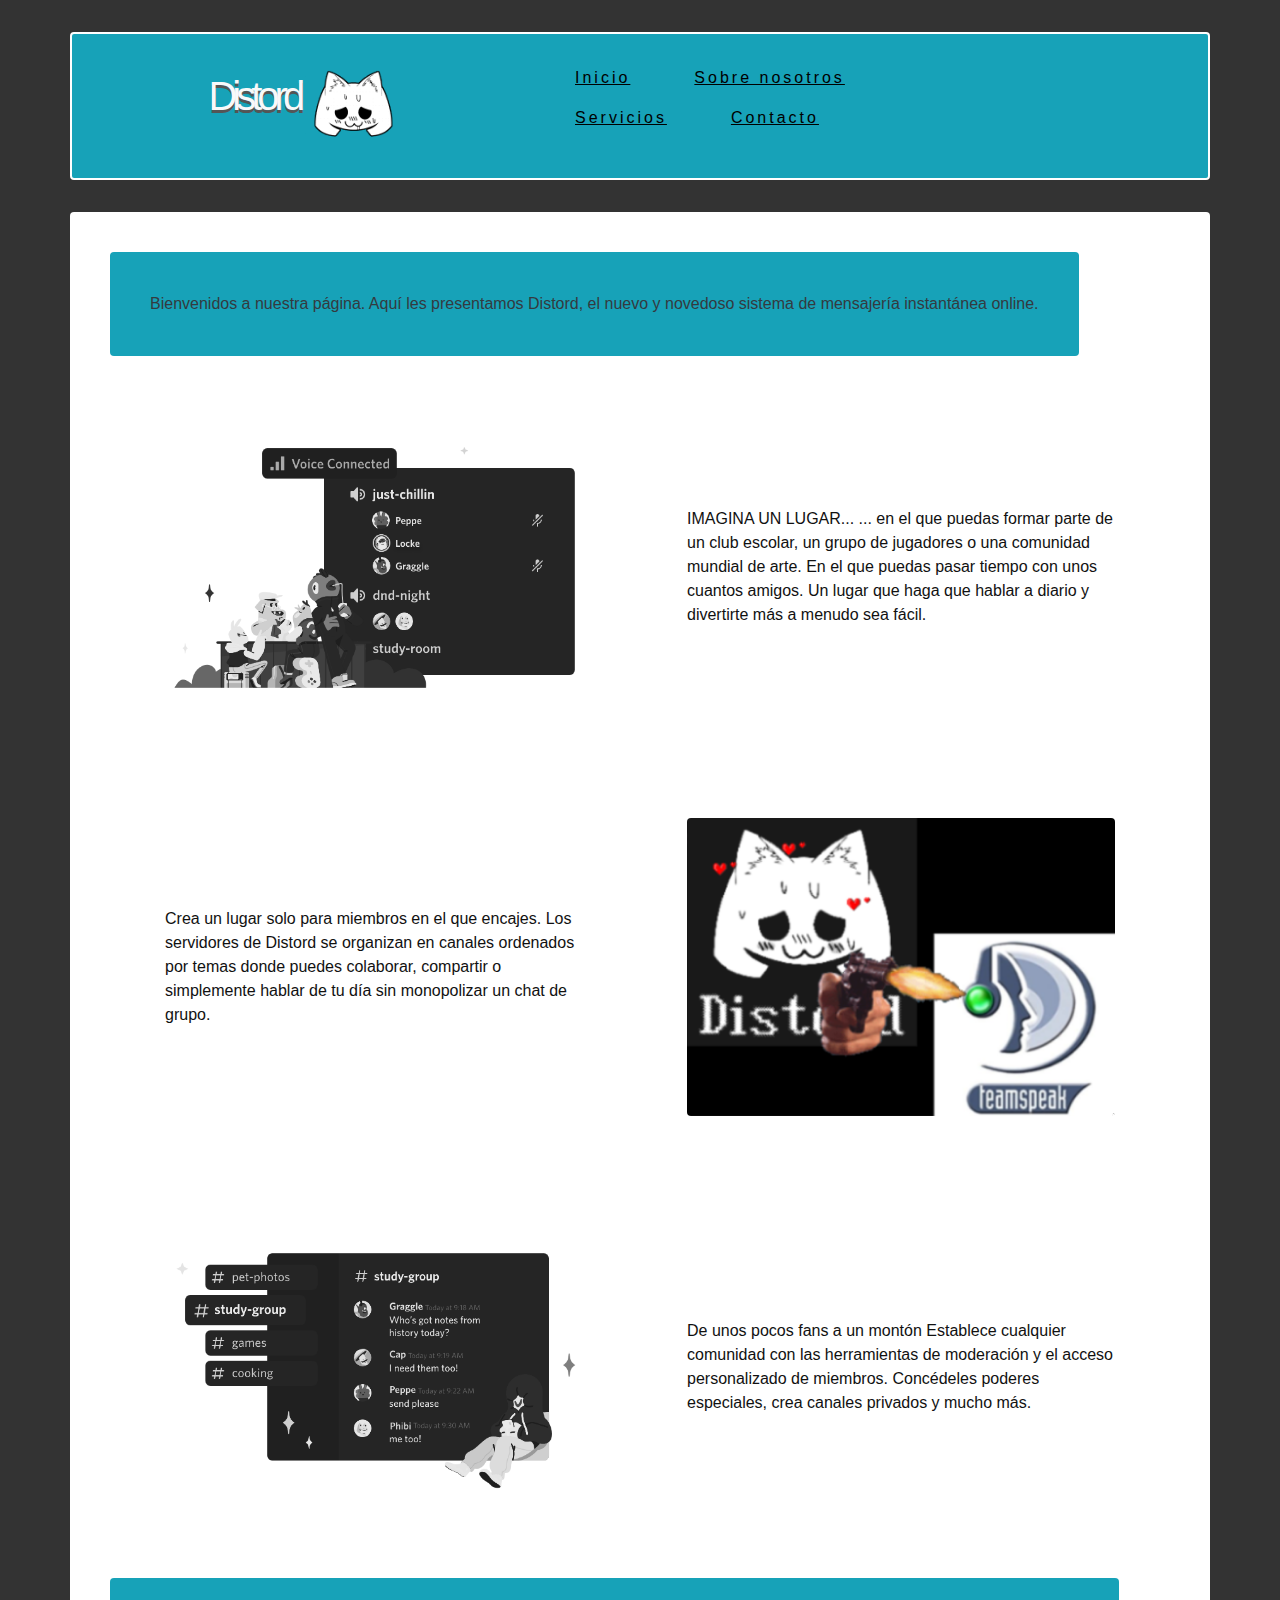
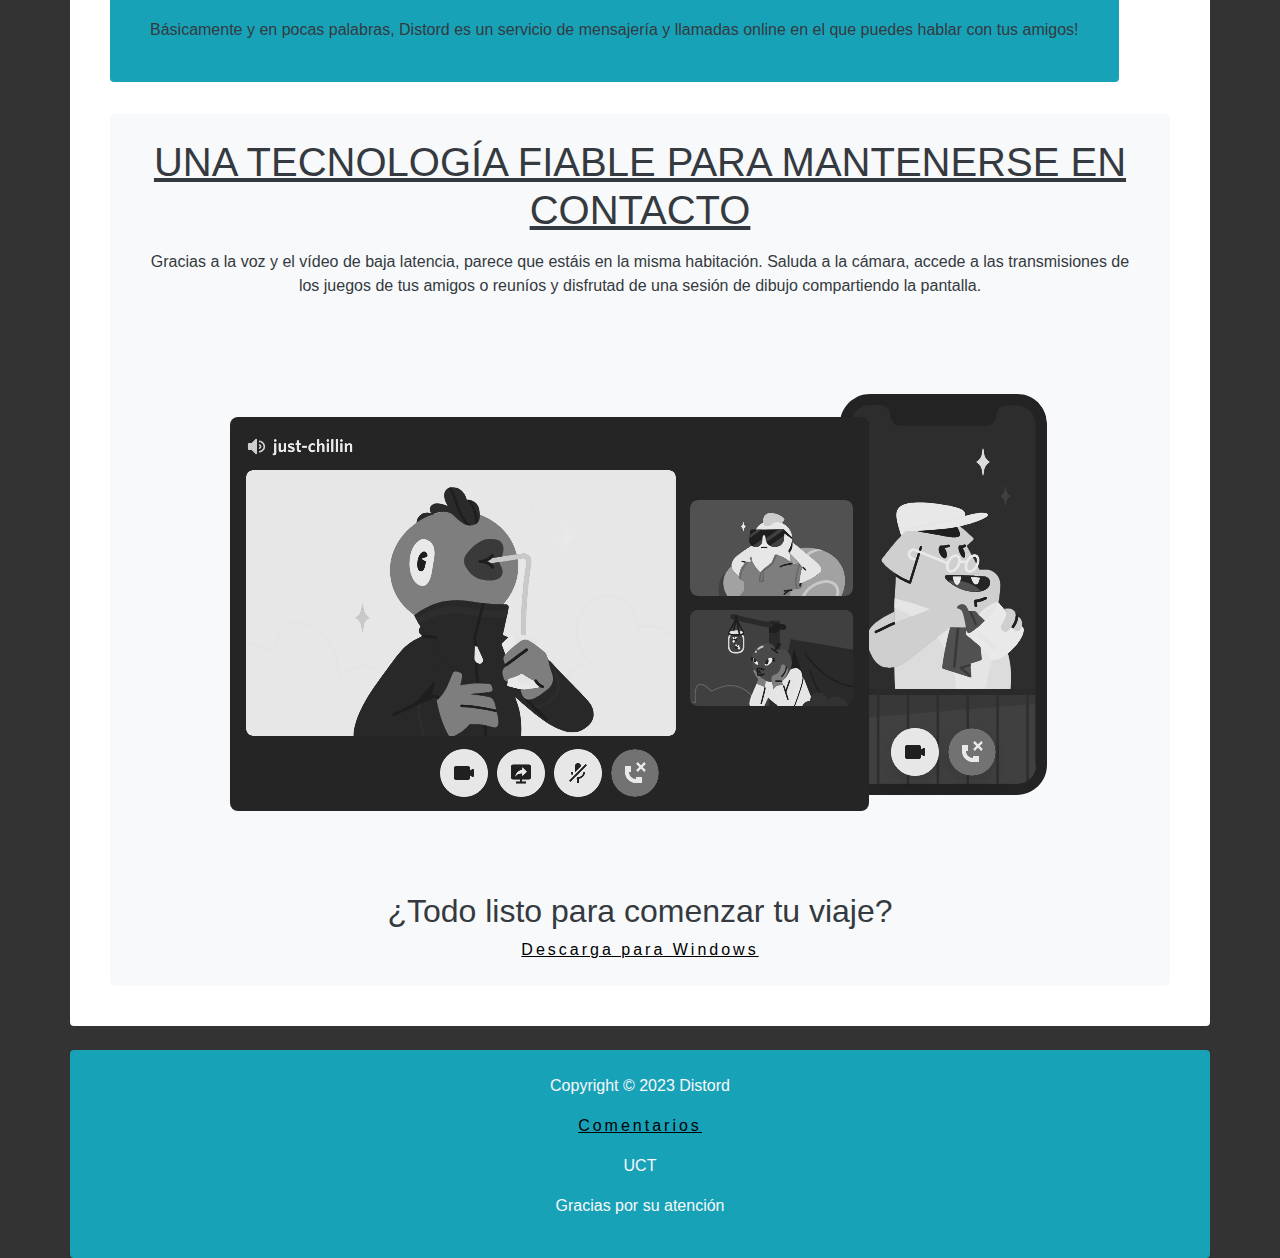
<file: index.html>
<!DOCTYPE html>
<html lang="en">

<head>
    <!-- Metadatos -->
    <meta charset="UTF-8">
    <meta http-equiv="X-UA-Compatible" content="IE=edge">
    <meta name="viewport" content="width=device-width, initial-scale=1.0">
    <link rel="icon" href="./img/logo.png">
    <meta name="author" content="Patricio & Bryam">
    <meta name="keywords" content="Almohadas, Anime, Waifu">
    <meta name="description" content="Sitio para comprar almohadas personalizadas">
    <meta name="robots" content="noindex" />

    <!-- Bootstrap CSS y JS -->
    <link rel="stylesheet" href="https://stackpath.bootstrapcdn.com/bootstrap/4.3.1/css/bootstrap.min.css">
    <script src="https://code.jquery.com/jquery-3.3.1.slim.min.js"></script>
    <script src="https://cdnjs.cloudflare.com/ajax/libs/popper.js/1.14.7/umd/popper.min.js"></script>
    <script src="https://stackpath.bootstrapcdn.com/bootstrap/4.3.1/js/bootstrap.min.js"></script>

    <!-- Tu hoja de estilos personalizada -->
    <link rel="stylesheet" href="css/style.css">

    <title>Distord</title>
</head>

<body>

    <!-- Navbar -->
    <header class="container rounded bg-info text-light p-4">
        <div class="row">
            <div class="col">
                <h1 id="title">Distord</h1>
                <img class="logo rounded" src="./img/logo.png" alt="">
            </div>
            <div class="col">
                <ul class="nav">
                    <li class="nav-item"><a class="nav-link" href="index.html">Inicio</a></li>
                    <li class="nav-item"><a class="nav-link" href="about.html">Sobre nosotros</a></li>
                    <li class="nav-item"><a class="nav-link" href="download.html">Servicios</a></li>
                    <li class="nav-item"><a class="nav-link" href="contacto.html">Contacto</a></li>
                </ul>
            </div>
        </div>
    </header>

    <!-- Main Content -->
    <main class="container rounded p-4">
        <!-- Bienvenida -->
        <div class="info rounded bg-info text-dark p-4">
            <p>Bienvenidos a nuestra página. Aquí les presentamos Distord, el nuevo y novedoso sistema de mensajería instantánea online.</p>
        </div>

        <!-- Primera Sección -->
        <div class="row m-4">
            <div class="col">
                <div class="rounded hoverable" onmouseover="changeImage(this, 'distord');" onmouseout="resetImage(this, 'distord');">
                    <img src="./img/distord.png" alt="Imagen 1" class="img-fluid rounded" data-original="./img/distord.png">
                </div>
            </div>
            <div class="col">
                <p>IMAGINA UN LUGAR...
                    ... en el que puedas formar parte de un club escolar, un grupo de jugadores o una comunidad mundial de arte. En el que puedas pasar tiempo con unos cuantos amigos. Un lugar que haga que hablar a diario y divertirte más a menudo sea fácil.</p>
            </div>
        </div>

        <!-- Segunda Sección -->
        <div class="row m-4">
            <div class="col">
                <p>Crea un lugar solo para miembros en el que encajes. Los servidores de Distord se organizan en canales ordenados por temas donde puedes colaborar, compartir o simplemente hablar de tu día sin monopolizar un chat de grupo.</p>
            </div>
            <div class="col">
                <div class="rounded hoverable" onmouseover="changeImage(this, 'distord_1');" onmouseout="resetImage(this, 'distord_1');">
                    <img src="./img/distord_1.png" alt="Imagen 2" class="img-fluid rounded" data-original="./img/distord_1.png">
                </div>
            </div>
        </div>

        <!-- Tercera Sección -->
        <div class="row m-4">
            <div class="col">
                <div class="rounded hoverable" onmouseover="changeImage(this, 'distord2');" onmouseout="resetImage(this, 'distord2');">
                    <img src="./img/distord2.png" alt="Imagen 3" class="img-fluid rounded" data-original="./img/distord2.png">
                </div>
            </div>
            <div class="col">
                <p>De unos pocos fans a un montón
                    Establece cualquier comunidad con las herramientas de moderación y el acceso personalizado de miembros. Concédeles poderes especiales, crea canales privados y mucho más.</p>
            </div>
        </div>

        <!-- Resumen -->
        <div class="info rounded bg-info text-dark p-4">
            <p>Básicamente y en pocas palabras, Distord es un servicio de mensajería y llamadas online en el que puedes hablar con tus amigos!</p>
        </div>

        <!-- Contenedor para el contenido centrado -->
        <div class="info rounded bg-light text-dark p-4 text-center">
            <!-- Título -->
            <h1>UNA TECNOLOGÍA FIABLE PARA MANTENERSE EN CONTACTO</h1>

            <!-- Texto -->
            <p>Gracias a la voz y el vídeo de baja latencia, parece que estáis en la misma habitación. Saluda a la cámara, accede a las transmisiones de los juegos de tus amigos o reuníos y disfrutad de una sesión de dibujo compartiendo la pantalla.</p>

            <!-- Imagen -->
            <img src="img/sis.png" alt="Sistema" class="img-fluid mt-4 mb-4">

            <!-- Subtítulo -->
            <h2>¿Todo listo para comenzar tu viaje?</h2>

            <!-- Enlace de Descarga -->
            <a href="http://">Descarga para Windows</a>
        </div>

    </main>

    <!-- Footer -->
    <footer class="container rounded bg-info text-light p-4 text-center mt-4">
        <p>Copyright © 2023 Distord</p>
        <p><a href="contact.html">Comentarios</a></p>
        <p>UCT</p>
        <p>Gracias por su atención</p>
    </footer>

    <!-- Script para el cambio de imágenes -->
    <script>
        function changeImage(element, imageName) {
            element.getElementsByTagName('img')[0].src = `./img/${imageName}_flipped.png`;
        }

        function resetImage(element, imageName) {
            element.getElementsByTagName('img')[0].src = `./img/${imageName}.png`;
        }
    </script>

</body>

</html>
</file>
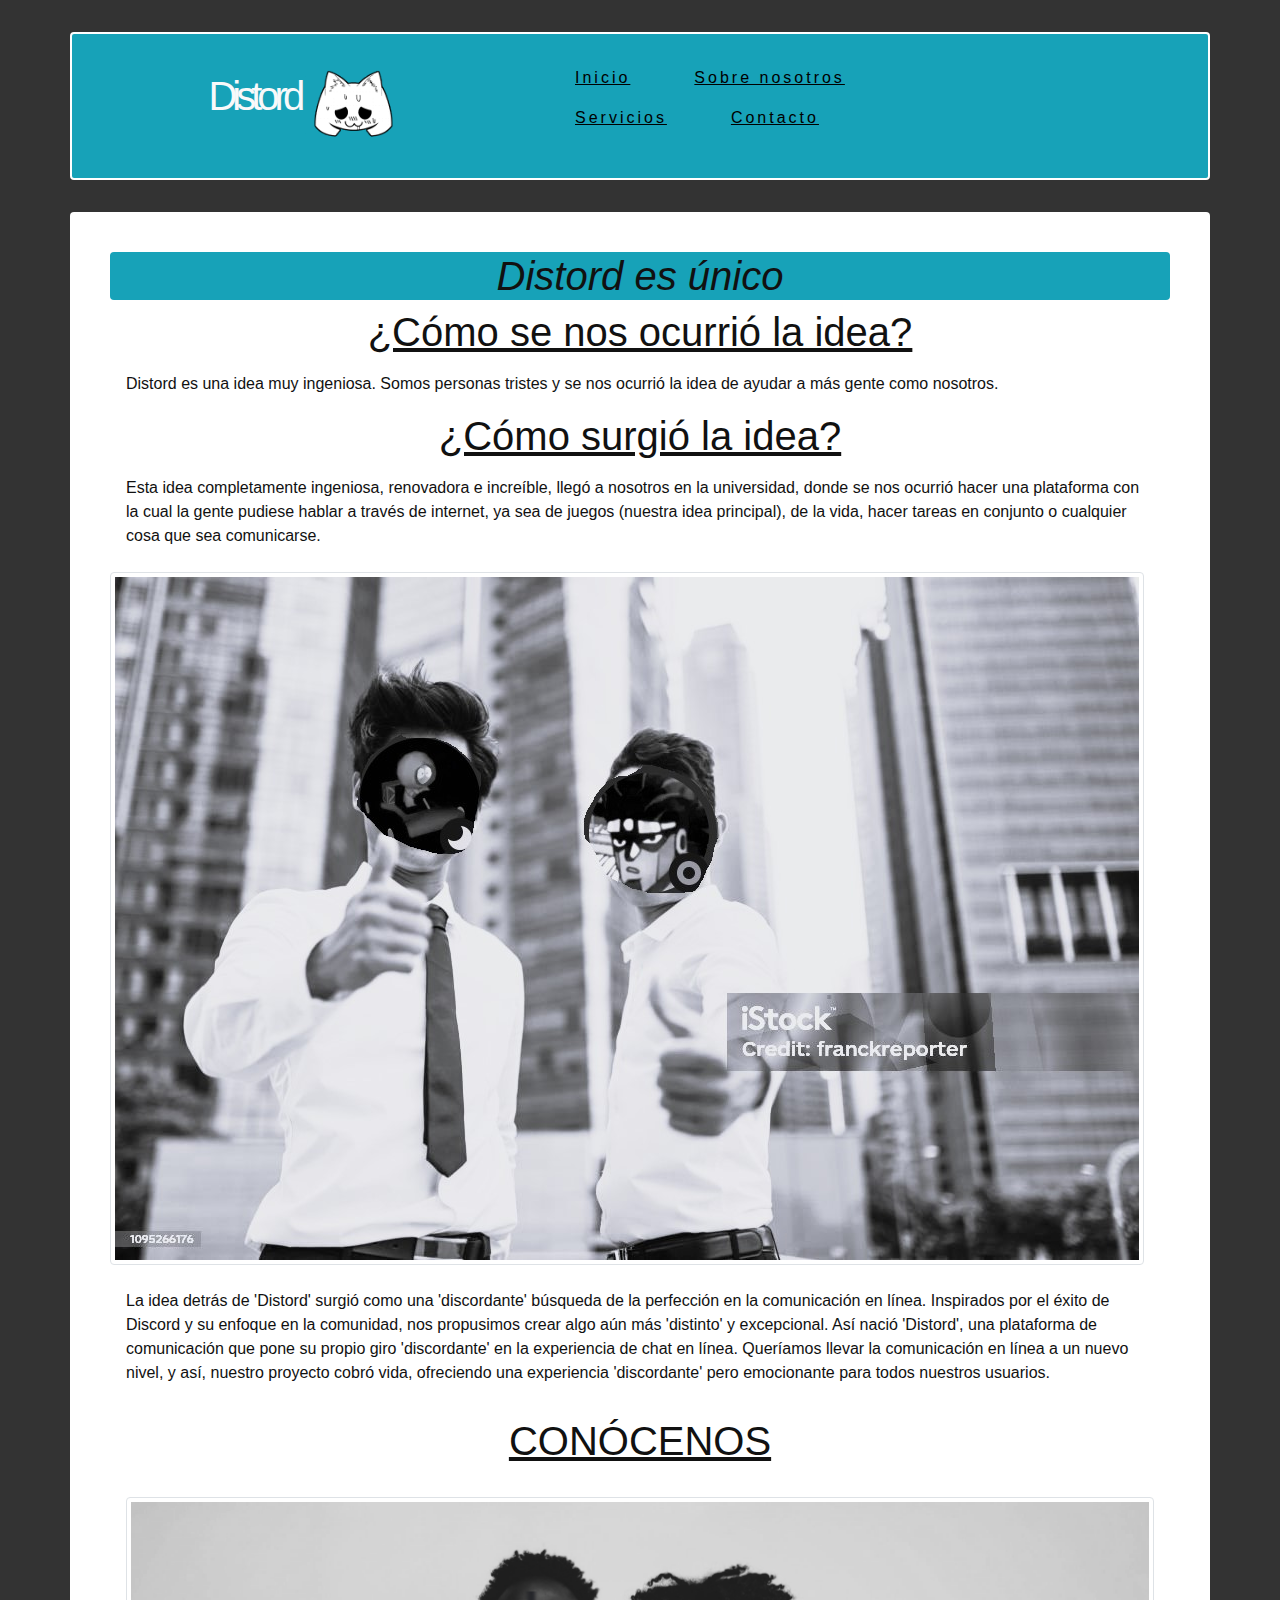
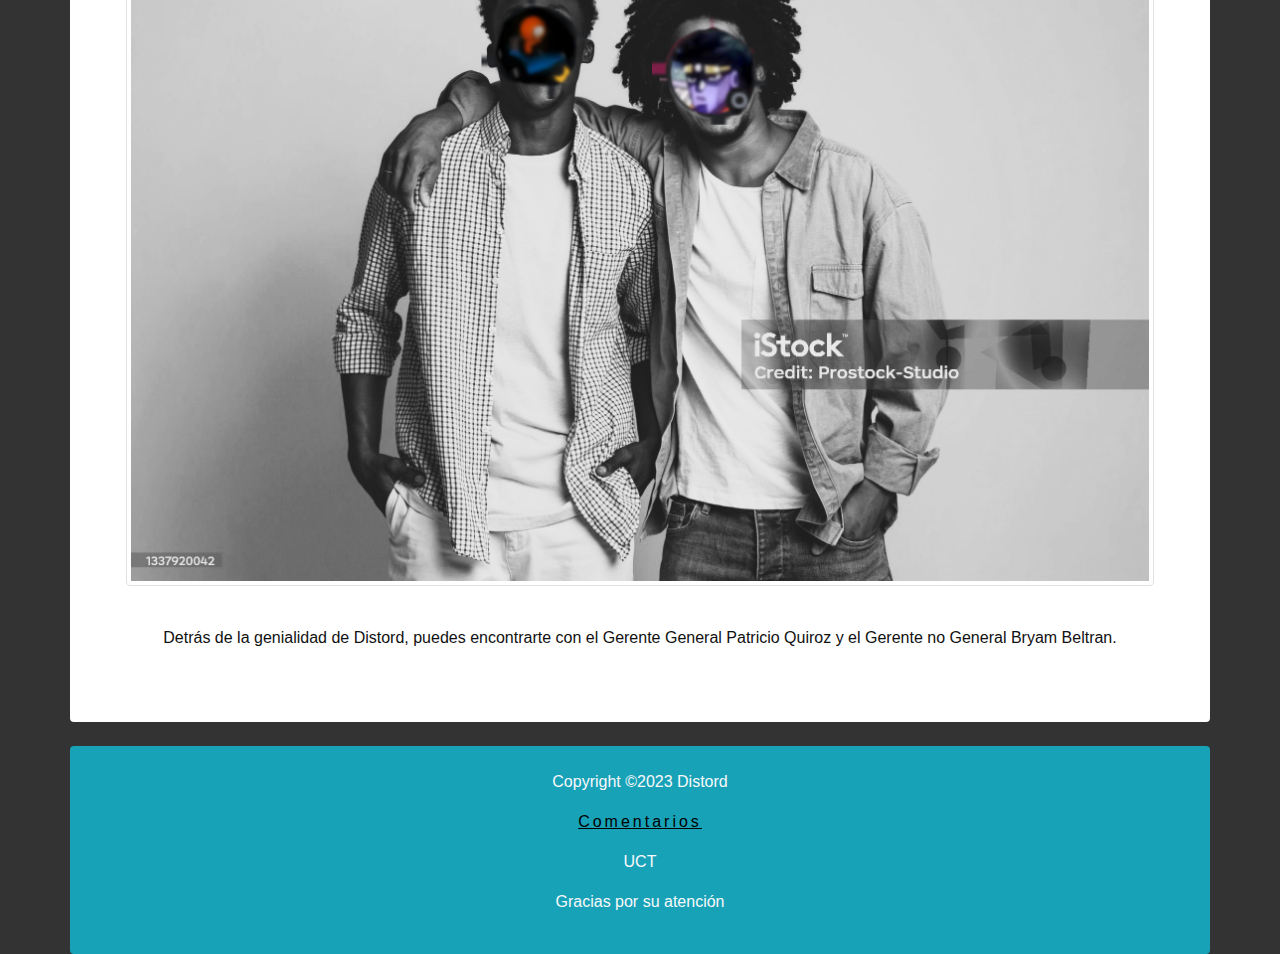
<file: about.html>
<!DOCTYPE html>
<html lang="en">
<head>
    <!-- Meta tags -->
    <meta charset="UTF-8">
    <meta http-equiv="X-UA-Compatible" content="IE=edge">
    <meta name="viewport" content="width=device-width, initial-scale=1.0">
    <link rel="icon" href="./img/logo.png">
    <meta name="author" content="Patricio & Bryam">
    <meta name="keywords" content="Almohadas, Anime, Waifu">
    <meta name="description" content="Sitio para comprar almohadas personalizadas">
    <meta name="robots" content="noindex" />

    <!-- Bootstrap CSS y JS -->
    <link rel="stylesheet" href="https://stackpath.bootstrapcdn.com/bootstrap/4.3.1/css/bootstrap.min.css">
    <script src="https://code.jquery.com/jquery-3.3.1.slim.min.js"></script>
    <script src="https://cdnjs.cloudflare.com/ajax/libs/popper.js/1.14.7/umd/popper.min.js"></script>
    <script src="https://stackpath.bootstrapcdn.com/bootstrap/4.3.1/js/bootstrap.min.js"></script>

    <!-- Tu hoja de estilos personalizada -->
    <link rel="stylesheet" href="css/style.css">

    <title>Distord</title>
</head>
<body>
    <header class="container rounded bg-info text-light p-4">
        <div class="row">
            <div class="col">
                <h1 id="title3">Distord</h1>
                <img class="logo rounded" src="./img/logo.png" alt="">
            </div>
            <div class="col">
                <ul class="nav">
                    <li class="nav-item"><a class="nav-link" href="index.html">Inicio</a></li>
                    <li class="nav-item"><a class="nav-link" href="about.html">Sobre nosotros</a></li>
                    <li class="nav-item"><a class="nav-link" href="download.html">Servicios</a></li>
                    <li class="nav-item"><a class="nav-link" href="contacto.html">Contacto</a></li>
                </ul>
            </div>
        </div>
    </header>
    <main class="container rounded p-4">
        <div>
            <h1 class="bg-info rounded" style="text-decoration: none;"><i>Distord es único</i></h1> 
            <h1>¿Cómo se nos ocurrió la idea?</h1>
            <p>Distord es una idea muy ingeniosa. Somos personas tristes y se nos ocurrió la idea de ayudar a más gente como nosotros.</p>
            <h1>¿Cómo surgió la idea?</h1>
            <p>Esta idea completamente ingeniosa, renovadora e increíble, llegó a nosotros en la universidad, donde se nos ocurrió hacer una plataforma
                con la cual la gente pudiese hablar a través de internet, ya sea de juegos (nuestra idea principal), de la vida, hacer tareas en conjunto
                o cualquier cosa que sea comunicarse.
            </p>
            <img src="img/us2.jpg" alt="Sistema" class="img-thumbnail mt-2 mb-2">
            <p>La idea detrás de 'Distord' surgió como una 'discordante' búsqueda de la perfección en la comunicación en línea. Inspirados por el éxito de Discord y su enfoque en la comunidad, 
                nos propusimos crear algo aún más 'distinto' y excepcional. Así nació 'Distord', una plataforma de comunicación que pone su propio giro 'discordante' en la experiencia de chat en línea. 
                Queríamos llevar la comunicación en línea a un nuevo nivel, y así, nuestro proyecto cobró vida, ofreciendo una experiencia 'discordante' pero emocionante para todos nuestros usuarios.</p>

            <div class="text-center">

                <!-- Título -->
                <h1>CONÓCENOS</h1>
                <!-- Imagen -->
                <img src="img/us3.jpg" alt="Sistema" class="img-thumbnail mt-4 mb-4">
                <p>Detrás de la genialidad de Distord, puedes encontrarte con el Gerente General Patricio Quiroz y el Gerente no General Bryam Beltran.</p>
            </div>
        </div>
    </main>
    <footer class="container rounded bg-info text-light p-4 text-center mt-4">
        <p>Copyright ©2023 Distord</p>
        <p><a href="contact.html">Comentarios</a></p>
        <p>UCT</p>
        <p>Gracias por su atención</p>
    </footer>
</body>
</html>
</file>
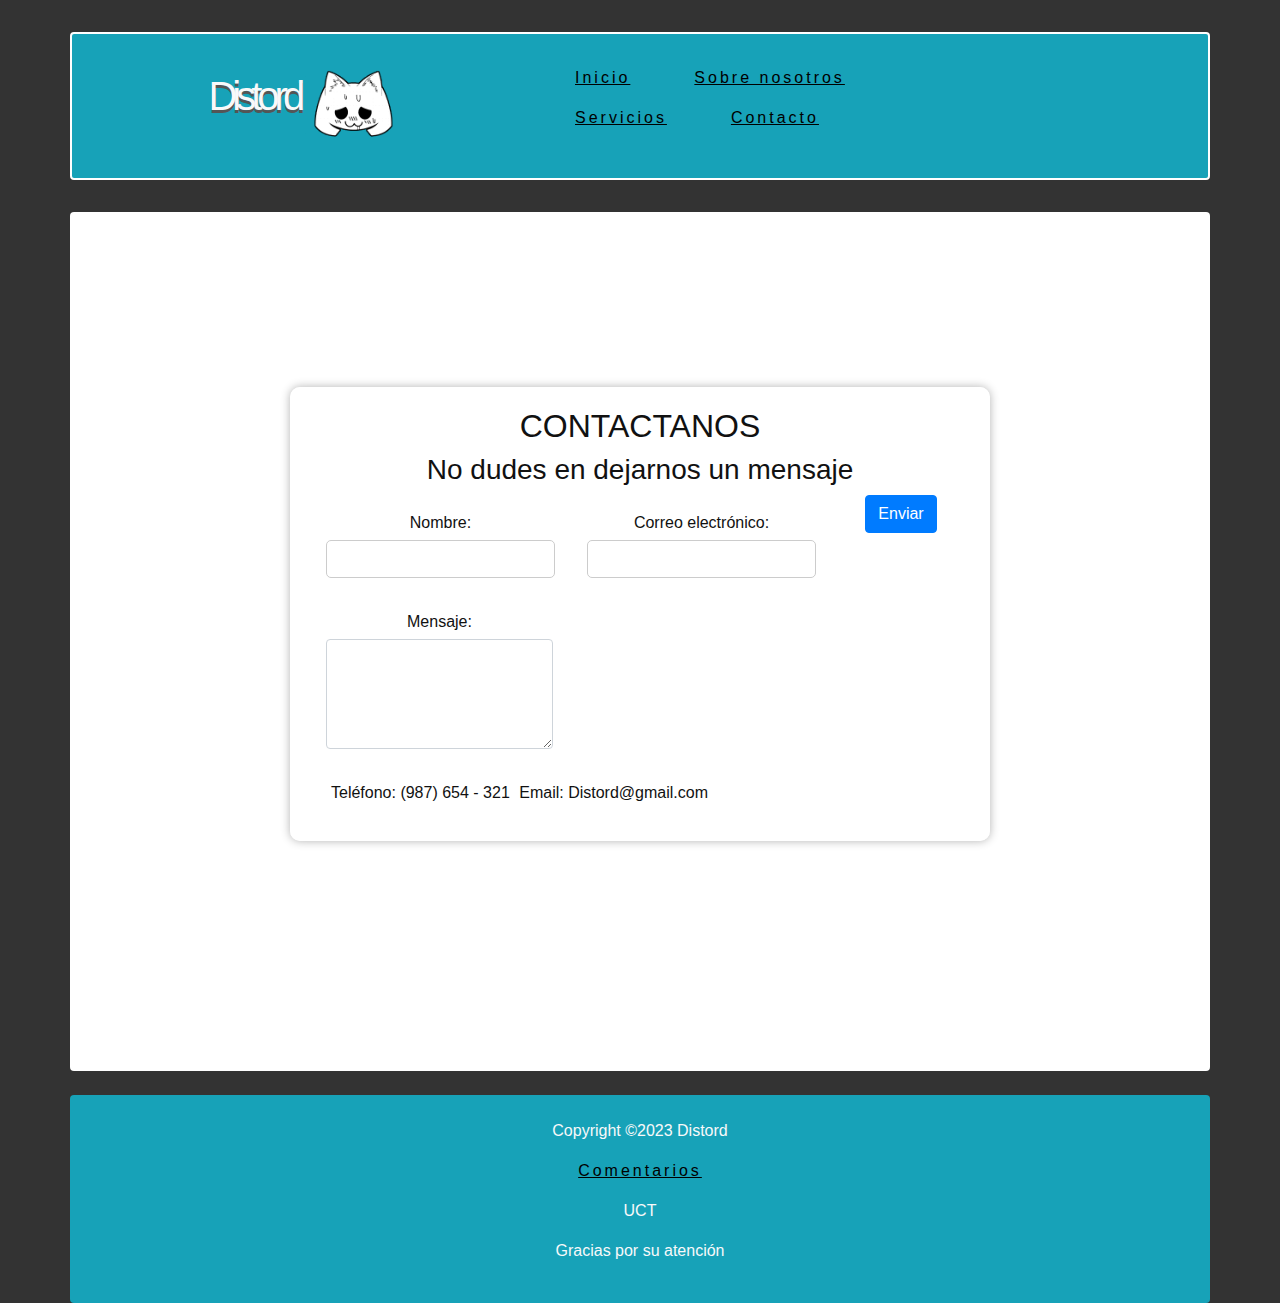
<file: contacto.html>
<!DOCTYPE html>
<html lang="en">

<head>
    <!-- Metadatos del documento -->
    <meta charset="UTF-8">
    <meta http-equiv="X-UA-Compatible" content="IE=edge">
    <meta name="viewport" content="width=device-width, initial-scale=1.0">
    <link rel="icon" href="./img/logo.png">
    <meta name="author" content="Patricio & Bryam">
    <meta name="keywords" content="Almohadas, Anime, Waifu">
    <meta name="description" content="Sitio para comprar almohadas personalizadas">
    <meta name="robots" content="noindex" />

    <!-- Enlaces a Bootstrap CSS y JS -->
    <link rel="stylesheet" href="https://stackpath.bootstrapcdn.com/bootstrap/4.3.1/css/bootstrap.min.css">
    <script src="https://code.jquery.com/jquery-3.3.1.slim.min.js"></script>
    <script src="https://cdnjs.cloudflare.com/ajax/libs/popper.js/1.14.7/umd/popper.min.js"></script>
    <script src="https://stackpath.bootstrapcdn.com/bootstrap/4.3.1/js/bootstrap.min.js"></script>

    <!-- Tus hojas de estilos personalizadas -->
    <link rel="stylesheet" href="css/style.css">
    <link rel="stylesheet" href="css/style_contacto.css ">

    <title>Distord</title>
</head>

<body>
    <!-- Encabezado de la página -->
    <header class="container rounded bg-info text-light p-4">
        <div class="row">
            <div class="col">
                <h1 id="title">Distord</h1>
                <img class="logo rounded" src="./img/logo.png" alt="">
            </div>
            <div class="col">
                <ul class="nav">
                    <li class="nav-item"><a class="nav-link" href="index.html">Inicio</a></li>
                    <li class="nav-item"><a class="nav-link" href="about.html">Sobre nosotros</a></li>
                    <li class="nav-item"><a class="nav-link" href="download.html">Servicios</a></li>
                    <li class="nav-item"><a class="nav-link" href="contacto.html">Contacto</a></li>
                </ul>
            </div>
        </div>
    </header>

    <!-- Contenido principal -->
    <main class="container rounded">
        <!-- Formulario de contacto -->
        <form class="form" method="post" action="http://localhost/Distord-Entrega2/PHP/conex.inc.php">
            <h2>CONTACTANOS</h2>
            <h3>No dudes en dejarnos un mensaje</h3>
            <!-- Campos del formulario -->
            <div class="form-group">
                <label for="nombre">Nombre:</label>
                <input type="text" class="form-control" name="nombre" required>
            </div>
            <div class="form-group">
                <label for="email">Correo electrónico:</label>
                <input type="email" class="form-control" name="email" required>
            </div>
            <div class="form-group">
                <label for="mensaje">Mensaje:</label>
                <textarea class="form-control" name="mensaje" rows="4" required></textarea>
            </div>
            <!-- Botón de envío -->
            <button type="submit" class="btn btn-primary">Enviar</button>
            <!-- Información de contacto -->
            <div class="contact-info mt-3">
                <span class="fa fa-phone"></span> Teléfono: (987) 654 - 321
                <span class="fa fa-envelope-o"></span> Email: Distord@gmail.com
            </div>
        </form>
    </main>

    <!-- Pie de página -->
    <footer class="container rounded bg-info text-light p-4 text-center mt-4">
        <p>Copyright ©2023 Distord</p>
        <!-- Enlace a la página de comentarios -->
        <p><a href="contact.html">Comentarios</a></p>
        <p>UCT</p>
        <p>Gracias por su atención</p>
    </footer>
</body>

</html>
</file>
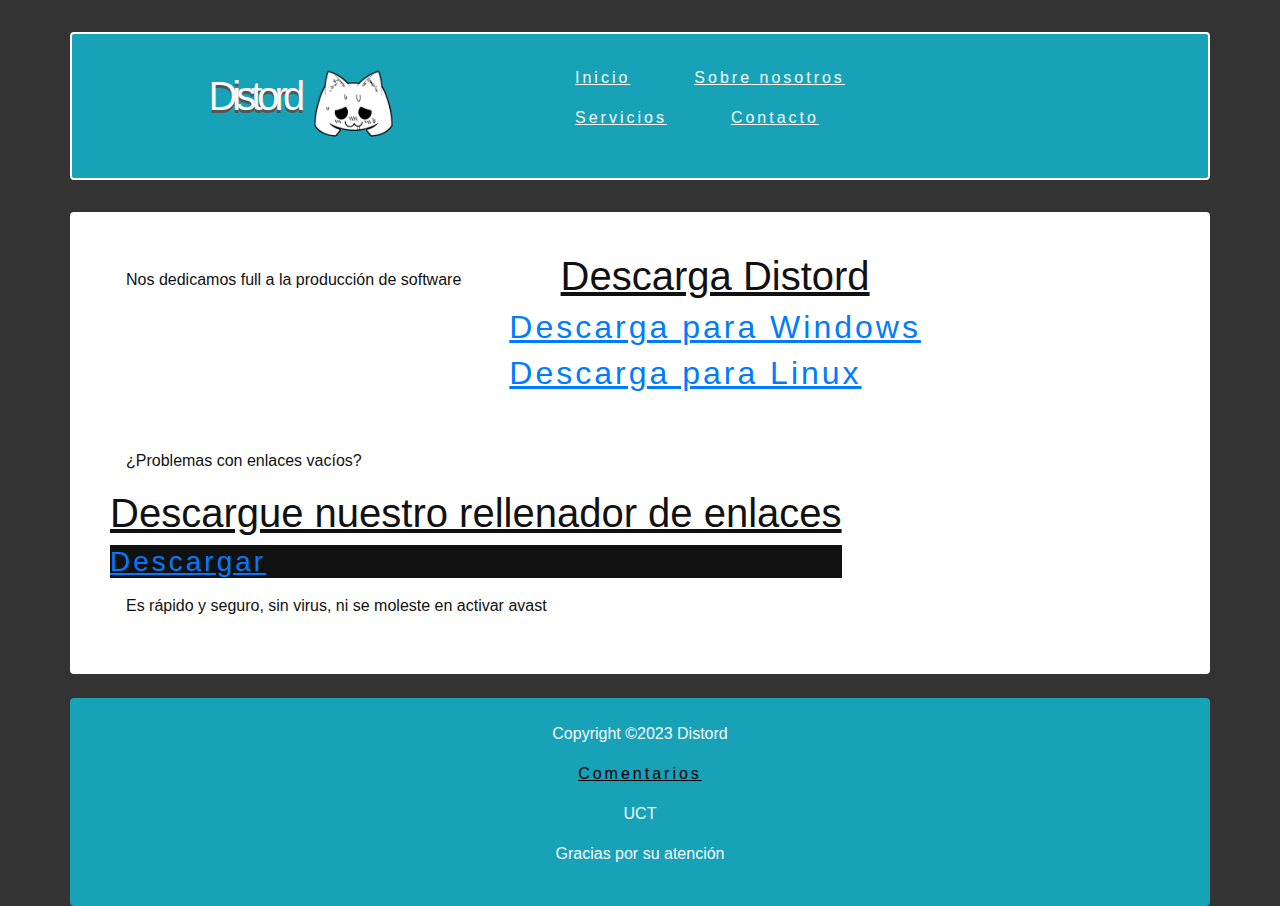
<file: download.html>
<!DOCTYPE html>
<html lang="en">

<head>
    <!-- Metadatos del documento -->
    <meta charset="UTF-8">
    <meta http-equiv="X-UA-Compatible" content="IE=edge">
    <meta name="viewport" content="width=device-width, initial-scale=1.0">
    <link rel="icon" href="./img/logo.png">
    <meta name="author" content="Patricio & Bryam">
    <meta name="keywords" content="Almohadas, Anime, Waifu">
    <meta name="description" content="Sitio para comprar almohadas personalizadas">
    <meta name="robots" content="noindex" />

    <!-- Enlaces a Bootstrap CSS y JS -->
    <link rel="stylesheet" href="https://stackpath.bootstrapcdn.com/bootstrap/4.3.1/css/bootstrap.min.css">
    <script src="https://code.jquery.com/jquery-3.3.1.slim.min.js"></script>
    <script src="https://cdnjs.cloudflare.com/ajax/libs/popper.js/1.14.7/umd/popper.min.js"></script>
    <script src="https://stackpath.bootstrapcdn.com/bootstrap/4.3.1/js/bootstrap.min.js"></script>

    <!-- Tu hoja de estilos personalizada -->
    <link rel="stylesheet" href="css/style.css">

    <title>Distord</title>
</head>

<body>
    <!-- Encabezado de la página -->
    <header class="container rounded bg-info text-light p-4">
        <div class="row">
            <div class="col">
                <h1 id="title">Distord</h1>
                <img class="logo rounded" src="./img/logo.png" alt="">
            </div>
            <div class="col">
                <ul class="nav">
                    <li class="nav-item"><a class="nav-link text-light" href="index.html">Inicio</a></li>
                    <li class="nav-item"><a class="nav-link text-light" href="about.html">Sobre nosotros</a></li>
                    <li class="nav-item"><a class="nav-link text-light" href="download.html">Servicios</a></li>
                    <li class="nav-item"><a class="nav-link text-light" href="contacto.html">Contacto</a></li>
                </ul>
            </div>
        </div>
    </header>

    <!-- Contenido principal -->
    <main class="container rounded p-4">
        <!-- Sección sobre la dedicación a la producción de software -->
        <div>
            <p>Nos dedicamos full a la producción de software</p>
        </div>

        <!-- Sección de descarga de Distord -->
        <div>
            <h1>Descarga Distord</h1>
            <!-- Enlaces de descarga para Windows y Linux -->
            <h2 id="windowsDownload"><a href="#" onclick="mostrarAgradecimiento('Windows')" class="text-primary">Descarga para Windows</a></h2>
            <h2 id="linuxDownload"><a href="#" onclick="mostrarAgradecimiento('Linux')" class="text-primary">Descarga para Linux</a></h2>
        </div>

        <!-- Sección de descarga del rellenador de enlaces -->
        <div>
            <p>¿Problemas con enlaces vacíos?</p>
            <h1>Descargue nuestro rellenador de enlaces</h1>
            <!-- Enlace de descarga del rellenador de enlaces -->
            <h3 id="download"><a href="#" class="text-primary">Descargar</a></h3>
            <p>Es rápido y seguro, sin virus, ni se moleste en activar avast</p>
        </div>
    </main>

    <!-- Pie de página -->
    <footer class="container rounded bg-info text-light p-4 text-center mt-4">
        <p>Copyright ©2023 Distord</p>
        <!-- Enlace a la página de comentarios -->
        <p><a href="contact.html">Comentarios</a></p>
        <p>UCT</p>
        <p>Gracias por su atención</p>
    </footer>

    <!-- Enlace al archivo JavaScript login.js -->
    <script src="login.js"></script>
</body>

</html>
</file>
<file: css/style.css>
*{
  padding: 0;
  margin: 0;
}
body{
  background-color: #333333;
}
header{
  margin: 2rem;
  border: solid #ffffff 2px;
  border-radius: 1rem;
  color: #ffffff;
  padding: 2rem;
  display: flex;
  align-items: center;
  text-align: center;
}
header *{
  display: inline;
}
header h1{
  letter-spacing: -5px;
}
.logo{
  width: 6rem;
}
header li{
  margin-left: 1rem;
  margin-right: 1rem;
}
a{
  color: #000000;
  text-decoration: underline;
  letter-spacing: 3px;
}
main{
  margin: 0;
  background-color: #ffffff;
  color: #111111;
  padding: 4rem;
  display: flex;
  flex-wrap: wrap;
}
main *{
  align-items: center;
}
main div{
  font-family: 'Franklin Gothic Medium', 'Arial Narrow', Arial, sans-serif;
  width: auto;
  margin: 1rem;
  float: left;
}
main * h1{
  text-align: center;
  text-decoration: underline;
}
main * p{
  margin: 1rem;
}
.downloads{
  padding: 2rem;
  background-color: black;
  border-radius: 1rem;
  color: white;
}
header, footer{
  background-color: #111111;
  text-align: center;
}
a:visited{
  color: #333333;
}
a:hover{
	color: #575757;
}
#random{
  width: 20%;
}
#title{
  text-shadow: 0px 3px #555555;
}
#download{
  background-color: #111111;
  color: #888888;
}
footer {
  color: #ffffff;
  position: relative;
  text-align: center;
  width: 100%;
  padding: 50px 0; /* Modificado el valor del padding */
  background-color: #111111; /* Cambiado el color de fondo */
}

/* Estilo para los enlaces del footer */
footer a {
  color: #000000;
  text-decoration: underline;
  margin: 0 10px; /* Añadido espacio entre los enlaces */
}

/* Estilo para los enlaces del footer al pasar el ratón */
footer a:hover {
  color: #575757;
}
</file>
<file: css/style_contacto.css>
.form {
    text-align: center;
    max-width: 700px;
    margin: 0 auto;
    margin-bottom: 15%;
    margin-top: 10%;
    padding: 20px;
    background-color: rgba(255, 255, 255, 0.7); 
    border-radius: 10px;
    box-shadow: 0 0 10px rgba(0, 0, 0, 0.3); 
    position: relative;
}

.form::after {
    content: "";
    position: absolute;
    top: -2px;
    left: -2px;
    right: -2px;
    bottom: -2px;
    border-radius: 12px; 
    z-index: -1;
}

.input-container {
    margin-bottom: 15px;
    text-align: left;
}

label {
    display: block;
    margin-bottom: 5px;
}

input[type="text"],
input[type="email"],
textarea {
    width: 100%;
    padding: 10px;
    border: 1px solid #ccc;
    border-radius: 5px;
}


.submit-button {
    background-color: #007BFF;
    color: #fff;
    padding: 10px 20px;
    border: none;
    border-radius: 5px;
    cursor: pointer;
    transition: background-color 0.3s;
}

.submit-button:hover {
    background-color: #0056b3;
}

.contact-info {
    margin-top: 20px;
}

.fa {
    margin-right: 5px;
}


.button{
    position: relative;
    display: inline-block;
    padding: 80px 190px;
    font-size: 24px;
    cursor: pointer;
    text-align: center;
    color:#fff;
    background-color:transparent;
    border: none;
    border-radius: 15px;
    box-shadow: 0 9px #999;
    left: 37%;
    margin-bottom: 5%;
}

.button:hover {background-color: #3e8e41;}

.button:active {
    background-color: #3e8e41;
    box-shadow: 0 5px #666;
    transform: translateY(4px);
}
</file>
